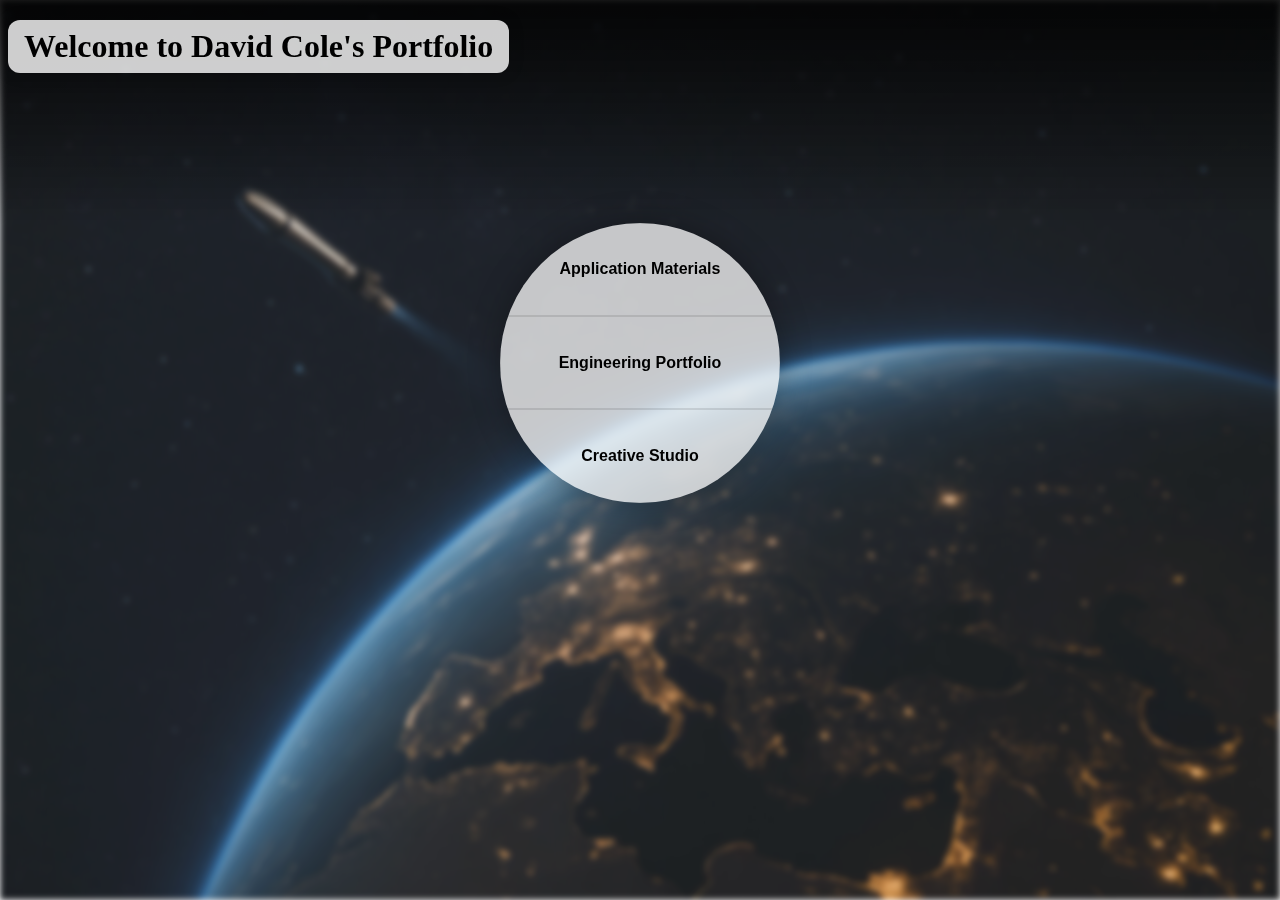
<file: index.html>
<!DOCTYPE html>
<html lang="en">
<head>
  <meta charset="UTF-8" />
  <meta name="viewport" content="width=device-width, initial-scale=1.0" />
  <meta name="author" content="David Cole" />
  <meta name="description" content="Welcome to the portfolio of David A. Cole. Explore application materials, engineering projects, and creative services." />
  <title>David Cole | Portfolio Landing Page</title>

  <!-- Styles -->
  <link rel="preconnect" href="https://fonts.googleapis.com" />
  <link rel="preconnect" href="https://fonts.gstatic.com" crossorigin />
  <link rel="stylesheet" href="style.css" />
  <script src="shared/main.js" defer></script>
</head>

<body class="landingBackground">
  <div id="starfield" class="starfield"></div>

  <!-- Nav: none shown for landing -->
  <div class="nav-container">
    <nav class="nav-buttons"></nav>
  </div>

  <!-- Title -->
  <h2><mark>Welcome to David Cole's Portfolio</mark></h2>

  <!-- Circular Navigation -->
  <section class="circle-nav">
    <div class="pie-container">
      <!-- 1. Application Materials -->
      <div class="pie-slice" data-bg="cover-bg" data-zones="0-12x0-100,34-100x0-29,59-100x29-45,12-18x28-100,18-23x32-90,23-32x37-75">
        <button onclick="location.href='content/applicationmaterial/'">Application Materials</button>
      </div>

      <!-- 2. Engineering Portfolio -->
      <div class="pie-slice" data-bg="career-bg" data-zones="60-100x10-60,20-50x50-80">
        <button onclick="location.href='content/engineeringportfolio/'">Engineering Portfolio</button>
      </div>

      <!-- 3. Creative Studio -->
      <div class="pie-slice" data-bg="resume-bg" data-zones="40-70x10-40,75-100x60-90">
        <button onclick="window.open('https://clixculture.media', '_blank')">Creative Studio</button>
      </div>
    </div>
  </section>

  <!-- Script: background & star zones -->
  <script defer>
    const starfield = document.getElementById("starfield");

    function generateStars(zoneStr) {
      starfield.innerHTML = "";
      const zones = zoneStr.split(",").map(pair => {
        const [x, y] = pair.split("x");
        const [xMin, xMax] = x.split("-").map(Number);
        const [yMin, yMax] = y.split("-").map(Number);
        return { xMin, xMax, yMin, yMax };
      });

      let count = 0;
      while (count < 40) {
        const x = Math.random() * 100;
        const y = Math.random() * 100;
        const allowed = zones.some(z => x >= z.xMin && x <= z.xMax && y >= z.yMin && y <= z.yMax);
        if (!allowed) continue;

        const star = document.createElement("span");
        star.className = "star";
        star.style.top = `${y}%`;
        star.style.left = `${x}%`;
        star.style.width = star.style.height = `${(Math.random() * 2 + 1).toFixed(1)}px`;
        star.style.animationDelay = `${(Math.random() * 6).toFixed(1)}s`;
        starfield.appendChild(star);
        count++;
      }
    }

    document.addEventListener("DOMContentLoaded", () => {
      const body = document.body;
      const bgClasses = ["cover-bg", "career-bg", "resume-bg"];

      document.querySelectorAll(".pie-slice").forEach(slice => {
        const bgClass = slice.dataset.bg;
        const zones = slice.dataset.zones;

        slice.addEventListener("mouseenter", () => {
          body.classList.remove(...bgClasses);
          body.classList.add(bgClass);
          if (zones) generateStars(zones);
        });

        slice.addEventListener("mouseleave", () => {
          body.classList.remove(...bgClasses);
          body.classList.add("landingBackground");
          starfield.innerHTML = "";
        });
      });
    });
  </script>
</body>
</html>
</file>
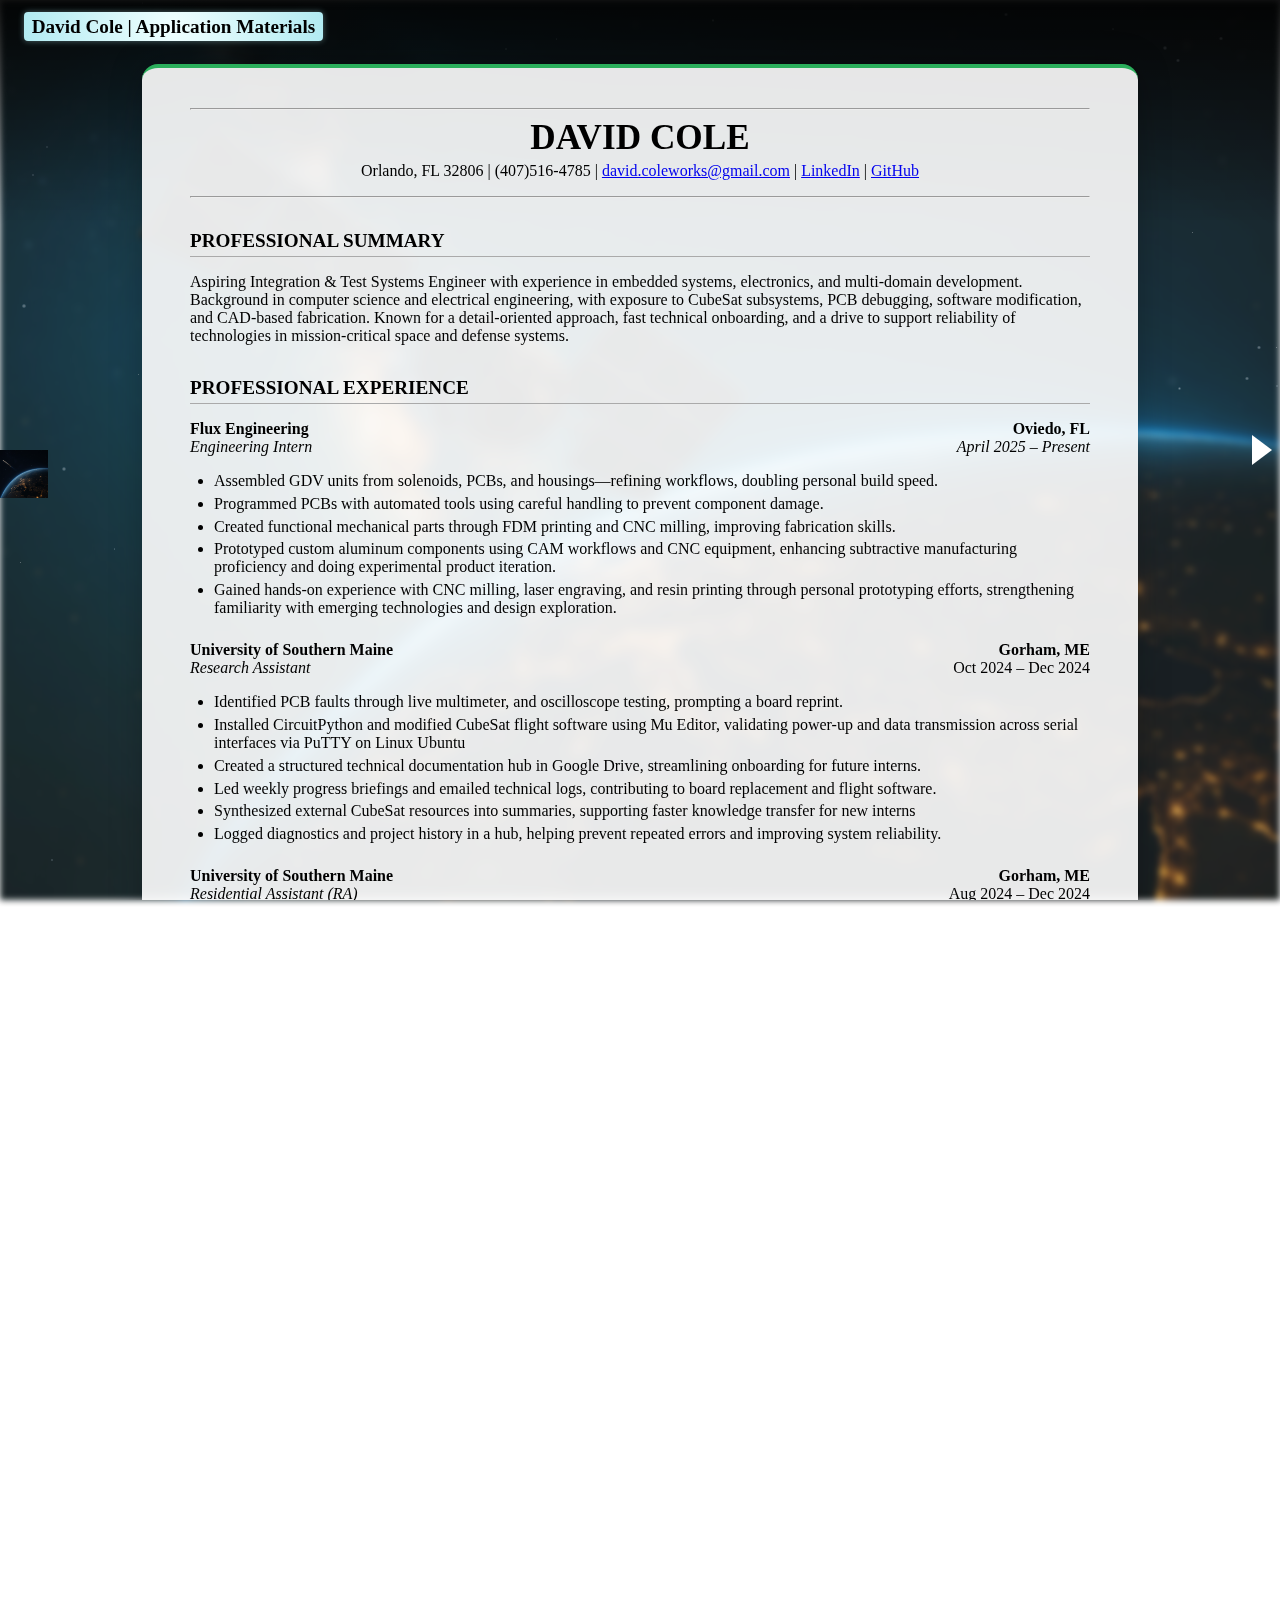
<file: content/applicationmaterial/index.html>
<!DOCTYPE html>
  <html lang="en">

  <head>
    <meta charset="UTF-8" />
    <meta name="viewport" content="width=device-width, initial-scale=1.0" />
    <meta name="author" content="David Cole" />
    <meta name="description" content="Application materials for David A. Cole, including a U.S. Space Force cover letter and technical resume." />

    <title>David Cole | Application Materials</title>

    <link rel="stylesheet" href="../../shared/style.css" />
    <link rel="stylesheet" href="style.css" />
    <script src="../../shared/main.js" defer></script>
  </head>


  <body class="resumeBackground" data-star-zones="0-12x0-100, 34-100x0-29, 59-100x29-45, 12-18x28-100, 18-23x32-90, 23-32x37-75">
    <div id="starfield" class="starfield"></div>
    <!-- Visualize Where The Star Region is Generating -->
  <!--   <script>
    document.addEventListener("DOMContentLoaded", () => {
      const zoneData = document.body.dataset.starZones;
      if (!zoneData) return;

      const zones = zoneData.split(",").map(pair => {
        const [x, y] = pair.split("x");
        const [xMin, xMax] = x.split("-").map(Number);
        const [yMin, yMax] = y.split("-").map(Number);
        return { xMin, xMax, yMin, yMax };
      });

      zones.forEach(({ xMin, xMax, yMin, yMax }) => {
        const box = document.createElement("div");
        box.style.position = "fixed";
        box.style.top = `${yMin}%`;
        box.style.left = `${xMin}%`;
        box.style.width = `${xMax - xMin}%`;
        box.style.height = `${yMax - yMin}%`;
        box.style.border = "1px dashed #0ff";
        box.style.backgroundColor = "rgba(0,255,255,0.1)";
        box.style.zIndex = 9999;
        box.style.pointerEvents = "none";
        document.body.appendChild(box);
      });
    });
  </script> -->


    <div class="nav-container">
  <div class="nav-buttons">
    <a href="../../" class="nav-arrow home-left" title="Home"></a>
    <a href="../engineeringportfolio/index.html" class="nav-arrow right" title="Engineering Portfolio"></a>
  </div>
</div>


    <div class="header-emblem">
      <h2 class="main-title"><mark><strong>David Cole</strong> | Application Materials</mark></h2>
    </div>

    <main class="appContent">
      <section id="resume" class="floating-page resume-layout">
        <header class="resume-header-box">
          <hr />
          <h1 class="name-title">DAVID COLE</h1>
          <p class="contact-info">
            Orlando, FL 32806 | (407)516-4785 |
            <a href="#" class="copy-email" data-email="david.coleworks@gmail.com">david.coleworks@gmail.com</a>
            <span class="emailCopied hidden" aria-live="polite">Copied!</span> |
            <a href="https://www.linkedin.com/in/thereal-david-cole/" target="_blank">LinkedIn</a> |
            <a href="https://github.com/DavidC-Works" target="_blank">GitHub</a>
          </p>
          <hr />
        </header>

        <section>
          <h2 class="section-title">PROFESSIONAL SUMMARY</h2>
          <p>Aspiring Integration & Test Systems Engineer with experience in embedded systems, electronics, and multi-domain development. Background in computer science and electrical engineering, with exposure to CubeSat subsystems, PCB debugging, software modification, and CAD-based fabrication. Known for a detail-oriented approach, fast technical onboarding, and a drive to support reliability of technologies in mission-critical space and defense systems.</p>
        </section>

        <section>
          <h2 class="section-title">PROFESSIONAL EXPERIENCE</h2>

          <article>
            <strong>Flux Engineering <span class="right-aligned">Oviedo, FL</span></strong><br />
            <em>Engineering Intern <span class="right-aligned">April 2025 – Present</span></em>
            <ul>
              <li>Assembled GDV units from solenoids, PCBs, and housings—refining workflows, doubling personal build speed.</li>
              <li>Programmed PCBs with automated tools using careful handling to prevent component damage.</li>
              <li>Created functional mechanical parts through FDM printing and CNC milling, improving fabrication skills.</li>
              <li>Prototyped custom aluminum components using CAM workflows and CNC equipment, enhancing subtractive manufacturing proficiency and doing experimental product iteration.</li>
              <li>Gained hands-on experience with CNC milling, laser engraving, and resin printing through personal prototyping efforts, strengthening familiarity with emerging technologies and design exploration.</li>
            </ul>
          </article>

          <article>
            <strong>University of Southern Maine <span class="right-aligned">Gorham, ME</span></strong><br />
            <em>Research Assistant</em> <span class="right-aligned">Oct 2024 – Dec 2024</span>
            <ul>
              <li>Identified PCB faults through live multimeter, and oscilloscope testing, prompting a board reprint.</li>
              <li>Installed CircuitPython and modified CubeSat flight software using Mu Editor, validating power-up and data transmission across serial interfaces via PuTTY on Linux Ubuntu</li>
              <li>Created a structured technical documentation hub in Google Drive, streamlining onboarding for future interns.</li>
              <li>Led weekly progress briefings and emailed technical logs, contributing to board replacement and flight software.</li>
              <li>Synthesized external CubeSat resources into summaries, supporting faster knowledge transfer for new interns</li>
              <li>Logged diagnostics and project history in a hub, helping prevent repeated errors and improving system reliability.</li>
            </ul>
          </article>

          <article>
            <strong>University of Southern Maine <span class="right-aligned">Gorham, ME</span></strong><br />
            <em>Residential Assistant (RA)</em> <span class="right-aligned">Aug 2024 – Dec 2024</span>
            <ul>
              <li>Conducted inspections, lockouts, safety checks during shifts—logging issues into ResLife system for follow-up.</li>
              <li>Responded to student concerns through in-person and digital communication, ensuring policy compliance and contributing to a safe residential environment.</li>
            </ul>
          </article>

          <article>
            <strong>ClixCulture Media <span class="right-aligned">Orlando, FL</span></strong><br />
            <em>Owner <span class="right-aligned">Feb 2023 – Aug 2024</span></em>
            <ul>
              <li>Managed end-to-end client engagement and delivered custom IT and multimedia solutions to small business clients like ATPC and ASAP Solutions, translating requirements into structured, cross-domain results.</li>
              <li>Installed and configured small business computing setups, including PCs, dual monitors, and printers, improving workspace reliability and efficiency through optimized hardware selection and cable management.</li>
              <li>Deployed remote access solutions using Google Admin tools, Bitdefender, and command-line configuration, enabling secure, low-cost remote device management and basic cybersecurity protection.</li>
              <li>Produced marketing packages with licensed drone footage, product photography, and digital graphics using Lightroom and Adobe Premiere, supporting both web and event branding.</li>
              <li>Created and followed a repeatable solo-shoot workflow, reducing setup time and ensuring consistent results.</li>
            </ul>
          </article>

          <article>
            <strong>Best Buy (Store 157 & 531)<span class="right-aligned">Orlando, FL & Gorham, ME</span></strong><br />
            <em>Sales Advisor – Part-time, Seasonal <span class="right-aligned">Jun 2022 – Nov 2024</span></em>
            <ul>
              <li>Delivered personalized product recommendations in computing and imaging, boosting customer retention and receiving recognition from management for high-value technical consultation.</li>
              <li>Reorganized warehouse layout during a full revamp, improving item access and restocking efficiency.</li>
              <li>Contributed to meeting high-pressure end-of-day shipment deadlines by adapting to order fulfillment workflows, streamlining inventory handling, and demonstrating resilience in fast-paced retail operations.</li>
              <li>Completed advanced training early, unlocking scheduling flexibility and new responsibilities in high-skill sales.</li>
              <li>Mentored new team members in computing and camera sales, raising department consistency and knowledge.</li>
            </ul>
          </article>
        </section>

        <section>
          <h2 class="section-title">TECHNICAL SKILLS</h2>
          <ul>
            <li><strong>Programming:</strong> Python, Java, JavaScript, HTML, CSS, Git</li>
            <li><strong>CAD/Design:</strong> SolidWorks (CSWA), Autodesk Inventor</li>
            <li><strong>Electronics Tools:</strong> Oscilloscope, Multimeter, Logic Analyzer, Function Generator, Soldering</li>
            <li><strong>Documentation & Systems:</strong> Microsoft Office Suite, Google Workspace</li>
          </ul>
        </section>

        <section>
          <h2 class="section-title">CERTIFICATES & LICENSES</h2>
          <ul class="cert-list">
            <li>SOLIDWORKS (CSWA)</li>
            <li>Autodesk Inventor (Certified User)</li>
            <li>Part 107 License (Commercial Remote Pilot)</li>
            <li>Microsoft Office (Excel, PowerPoint, Word)</li>
          </ul>
        </section>

        <section>
          <h2 class="section-title">EDUCATION</h2>
          <p><strong>Western Governors University <span class="right-aligned">Orlando, FL</span></strong><br />
          <em>Bachelor of Science in Computer Science <span class="right-aligned">Expected Oct 2025</span></em><br />
            Related Coursework: Data Structures, Web Dev, Intro to CS</p>

          <p><strong>University of Southern Maine <span class="right-aligned">Gorham, ME</span></strong><br />
            <em>Bachelor of Electrical Engineering (Computer Eng. Track) <span class="right-aligned">Aug 2022 – Dec 2024</span></em><br />
            <em>Minors: Honors, Aerospace Studies (AFROTC)</em><br />
            Related Coursework: Logic Lab, Circuits, SolidWorks, Physics I/II, Structured Programming</p>
        </section>

        <section>
          <h2 class="section-title">ATHLETIC EXPERIENCE</h2>
          <p><strong>Air Force ROTC (UNH Cross-Town)</strong>, Durham, NH<br />
          Cadet Third Class <span class="job-dates">Jan 2024 – Dec 2024</span></p>
          <ul>
            <li>Led PT reporting for AFROTC cadets while training with Army ROTC.</li>
            <li>Tracked attendance, submitted summaries, and coordinated branch scheduling.</li>
          </ul>

          <p><strong>Varsity Baseball – University of Southern Maine</strong>, Gorham, ME<br />
          <em>LHP & Outfield</em> <span class="job-dates">Aug 2022 – Jan 2024</span></p>
          <ul>
            <li>Balanced academic/athletic load; built discipline and responsiveness under pressure.</li>
            <li>Served on Student-Athlete Advisory Committee for campus event planning.</li>
          </ul>

          <p><strong>Florida Futures League (Div II)</strong>, Orlando, FL<br />
          <em>LHP, OF, 1B</em> <span class="job-dates">May 2023 – Aug 2023</span></p>
          <ul>
            <li>Improved performance via self-coaching, feedback loops, and structured practice.</li>
          </ul>
        </section>
      </section>

      <!-- Floating Cover Letter -->
      <section id="cover-letter" class="floating-page">
        <h2>Cover Letter</h2>
        <header>
          <address>
            <strong>David A. Cole</strong><br />
            Orlando, FL<br />
            <a href="#" class="copy-email" data-email="david.coleworks@gmail.com">david.coleworks@gmail.com</a>
            <span class="emailCopied hidden" aria-live="polite">Copied!</span><br />
            (407)516-4785<br />
            <a href="https://www.linkedin.com/in/thereal-david-cole/" target="_blank" rel="noopener noreferrer">LinkedIn</a>
          </address>
          <p><strong>June 4, 2025</strong></p>
          <address>
            <em>
              <strong>Officer Selection Board</strong><br />
              U.S. Space Force<br />
              C/O 342nd Recruiting Squadron<br />
              1650 W Sand Lake Rd, Suite 260<br />
              Orlando, FL 32809
            </em>
          </address>
        </header>
        <hr />
        <article>
          <p><strong>Dear Officer Selection Board,</strong></p>
          <section>
            <p>I am applying to commission into the United States Space Force because of my passion for service. As a Computer Science major with hands-on experience in embedded systems, CAD, and technical media production, I would be honored to apply my skills to one of our nation's most forward-thinking and technologically advanced military branches.</p>
            <p>To me, joining the Space Force is more than just an opportunity to be at the cutting edge of space technology—it's an opportunity to grow into a more disciplined, resilient, and impactful leader. This domain will challenge me to adapt, improvise, and overcome—something I must accustom myself to succeed. Being driven by self-improvement, I view the Space Force as a powerful environment for personal and professional growth while contributing to a mission greater than myself.</p>
            <p>Equally important is the chance to serve alongside people of service-minded character—individuals who lead with integrity, take pride in their mission, and embody the principle of service before self. I've long admired and enjoyed the company of service members, and that culture inspires me. I want to contribute to it and be shaped by it.</p>
            <p>In my technical and academic work, I consistently look beyond the task to consider its broader impact. I take initiative not for recognition but because I believe progress should be intentional, organized, and built to last. I bring structure to ambiguity and clarity to complexity—because I value foresight, accountability, and shared success. These are traits I intend to carry forward as a Guardian and officer.</p>
            <p>I feel greatly drawn to the Space Force's mission to secure and advance U.S. capabilities in the space domain. As space continues to grow in importance—supporting military operations and improving civilian life—I feel called to contribute. My values—service, excellence, and respect—align with the Space Force's culture of selflessness, innovation, and structure.</p>
            <p>It would be an honor to serve as a Guardian and officer, contributing meaningfully to the mission and excellence of the United States Space Force. Reach me at (407) 516-4785 or <span>david.coleworks@gmail.com</span>. Thank you for your time and consideration.</p>
          </section>
          <p>Sincerely,<br /><span>David A. Cole</span></p>
        </article>
      </section>
    </main>
    <script defer src="https://vercel.com/analytics/script.js"></script>
  </body>

  </html>
</file>
<file: style.css>
/* === Background Styling === */
.landingBackground::before {
  content: "";
  position: fixed;
  inset: 0;
  background-image: url("assets/images/SpaceForCG.webp"); /* Change as needed */
  background-size: cover;
  background-position: center;
  background-attachment: fixed;
  filter: blur(3px);
  opacity: 0.9;
  z-index: -2;
}

.landingBackground::after {
  content: "";
  position: fixed;
  top: 0;
  left: 0;
  right: 0;
  height: 25vh;
  background: linear-gradient(to bottom, rgba(0, 0, 0, 0.85), transparent);
  z-index: -1;
  pointer-events: none;
}

/* === Main Heading === */
h2 mark {
  display: inline-block;
  font-size: 2rem;
  font-weight: bold;
  background-color: rgba(255, 255, 255, 0.8);
  padding: 0.5rem 1rem;
  border-radius: 12px;
  box-shadow: 0 0 16px rgba(0, 0, 0, 0.2);
}

/* === Navigation Pie Container === */
.circle-nav {
  display: flex;
  justify-content: center;
  align-items: center;
  height: 60vh;
}

.pie-container {
  position: relative;
  width: 280px;
  height: 280px;
  border-radius: 50%;
  display: flex;
  flex-wrap: wrap;
  overflow: hidden;
  box-shadow: 0 0 32px rgba(0, 0, 0, 0.3);
  background-color: rgba(255, 255, 255, 0.75);
  backdrop-filter: blur(4px);
}

.pie-slice {
  flex: 1 1 50%;
  display: flex;
  align-items: center;
  justify-content: center;
  border: 1px solid rgba(0, 0, 0, 0.1);
}

.pie-slice button {
  width: 100%;
  height: 100%;
  font-size: 1rem;
  font-weight: 600;
  background: none;
  border: none;
  cursor: pointer;
  transition: background-color 0.3s ease;
}

.pie-slice button:hover {
  background-color: rgba(0, 0, 0, 0.05);
}

/* === Footer === */
footer {
  margin-top: 2rem;
  text-align: center;
  font-size: 0.8rem;
  color: #fff;
  text-shadow: 0 0 4px rgba(0, 0, 0, 0.6);
}

/* === Background Transitions (from JS hover) === */
.cover-bg::before {
  background-image: url("assets/images/SpaceForR.webp");
}

.career-bg::before {
  background-image: url("assets/images/spaceForCL.webp");
}

.resume-bg::before {
  background-image: url("assets/images/SpaceForCG.webp");
}
</file>
<file: content/applicationmaterial/style.css>
/* === Background Layer === */
.resumeBackground::before {
  content: "";
  position: fixed;
  inset: 0;
  background-image: url("../../assets/images/SpaceForR.webp");
  background-size: cover;
  background-position: center;
  background-attachment: fixed;
  filter: blur(3px);
  opacity: 0.9;
  z-index: -2;
}

.resumeBackground::after {
  content: "";
  position: fixed;
  top: 0;
  left: 0;
  right: 0;
  height: 25vh;
  background: linear-gradient(to bottom, rgba(0, 0, 0, 0.9), transparent);
  z-index: -1;
  pointer-events: none;
}

/* === Main Layout === */
.appContent {
  display: flex;
  flex-direction: column;
  align-items: center;
  gap: 4rem;
  padding: 4rem 1rem;
}

.floating-page {
  background-color: rgba(255, 255, 255, 0.9);
  border-radius: 16px;
  box-shadow: 0 0 32px rgba(0, 0, 0, 0.25);
  max-width: 900px;
  width: 100%;
  padding: 2rem 3rem;
  backdrop-filter: blur(6px);
  position: relative;
  z-index: 2;
}

#resume {
  border-top: 4px solid #2baf5c;
}

#cover-letter {
  border-top: 4px solid #337ab7;
}

/* === Typography & Structure === */
.name-title {
  text-align: center;
  font-family: 'Libre Baskerville', serif;
  font-size: 2.2rem;
  font-weight: bold;
  margin: 0;
}

.contact-info {
  text-align: center;
  font-size: 1rem;
  margin: 0.25rem 0 1rem;
}

.section-title {
  text-transform: uppercase;
  font-weight: bold;
  border-bottom: 1px solid #aaa;
  padding-bottom: 4px;
  margin: 2rem 0 1rem;
  font-size: 1.2rem;
}

ul {
  padding-left: 1.5rem;
  margin-bottom: 1.5rem;
}

li {
  margin-bottom: 0.3rem;
}

section {
  margin-bottom: 2rem;
}

/* === Email Copied Feedback === */
#emailCopied {
  margin-left: 0.5rem;
  font-size: 0.85rem;
  color: green;
  opacity: 0.85;
  transition: opacity 0.3s ease;
}

.hidden {
  display: none;
}

/* === Print Styles (Application Page Only) === */
@media print {
  html,
  body {
    background: white !important;
    color: black !important;
    margin: 0 !important;
    padding: 0 !important;
    height: auto;
    overflow: visible;
  }

  .floating-page {
    margin: 0 !important;
    padding: 0.25in 0.75in 0.5in 0.75in !important;
    background: white !important;
    box-shadow: none !important;
    border-radius: 0 !important;
    max-width: 100%;
    page-break-inside: avoid;
  }

  .resumeBackground::before,
  .resumeBackground::after,
  .nav-container,
  .nav-arrow,
  .home-button-icon,
  .main-title {
    display: none !important;
  }

  address,
  p {
    margin-top: 0;
    margin-bottom: 0.6em;
    page-break-inside: avoid;
  }
}

/* === Date Styling === */
.right-aligned {
  font-size: inherit;
  float: right;
  text-align: right;
  margin-left: 1rem;
}


.cert-list {
  columns: 2;
  -webkit-columns: 2;
  -moz-columns: 2;
  column-gap: 2rem;
  list-style-type: disc;
  padding-left: 1.5rem;
}

.cert-list li {
  break-inside: avoid;
  margin-bottom: 0.5rem;
}

.nav-arrow.home-left {
  background-image: url("../../assets/images/SpaceForCG.webp");
  background-size: cover;
  background-position: center;
  background-repeat: no-repeat;

  /* Override triangle styles */
  border: none;
  width: 3rem; /* or whatever fits your design */
  height: 3rem;
  transform: none; /* prevent inherited transforms */
}
</file>
<file: shared/style.css>
/* === Global Reset === */
html, body {
  height: 100%;
  margin: 0;
  padding: 0;
  overflow: auto;
}

body {
  scrollbar-width: none;
  -ms-overflow-style: none;
}
body::-webkit-scrollbar {
  display: none;
}

/* === Starfield Background === */
#starfield {
  position: fixed;
  top: 0;
  left: 0;
  width: 100%;
  height: 100%;
  z-index: -1;
  pointer-events: none;
}

.star {
  position: fixed;
  border-radius: 50%;
  background: radial-gradient(circle, rgba(255,255,255,0.95), rgba(200,230,255,0.4) 60%, transparent 100%);
  filter: drop-shadow(0 0 6px rgba(200,230,255,0.25));
  animation: twinkle 4s infinite ease-in-out;
  opacity: 0;
  transition: opacity 1s ease;
}

.star:nth-child(3n) { animation-duration: 3.5s; animation-delay: 0.5s; opacity: 0.3; }
.star:nth-child(4n) { animation-duration: 4.7s; animation-delay: 1.2s; opacity: 0.6; }
.star:nth-child(5n) { animation-duration: 5.2s; animation-delay: 2.1s; opacity: 0.75; }
.star:nth-child(7n) { animation-duration: 6s;   animation-delay: 0.9s; opacity: 0.9; }

@keyframes twinkle {
  0%, 100% {
    opacity: 0.2;
    transform: scale(1);
    filter: drop-shadow(0 0 4px rgba(200,230,255,0.2));
  }
  50% {
    opacity: 1;
    transform: scale(1.15);
    filter: drop-shadow(0 0 12px rgba(255,255,255,0.9)) drop-shadow(0 0 24px rgba(200,230,255,0.6));
  }
}

/* === Highlight Utility === */
mark {
  background: radial-gradient(circle, #f0ffff 0%, #b2ebf2 100%);
  padding: 0.2em 0.4em;
  border-radius: 4px;
  box-shadow: 0 0 6px rgba(178, 235, 242, 0.4);
  font-weight: bold;
}

/* === Navigation System === */
.nav-container {
  position: fixed;
  inset: 0;
  z-index: 10;
  pointer-events: none;
}

.nav-buttons {
  position: relative;
  width: 100%;
  height: 100%;
}

.nav-arrow {
  position: absolute;
  top: 50%;
  width: 0;
  height: 0;
  border-style: solid;
  pointer-events: auto;
  transform: translateY(-50%);
  z-index: 10;
  transition: filter 0.3s ease;
}

.nav-arrow.left {
  left: 8px;
  border-width: 15px 20px 15px 0;
  border-color: transparent white transparent transparent;
}

.nav-arrow.right {
  right: 8px;
  border-width: 15px 0 15px 20px;
  border-color: transparent transparent transparent white;
}

.nav-arrow:hover {
  filter: drop-shadow(0 0 5px white);
}

.home-button-icon {
  position: absolute;
  top: 1rem;
  right: 1rem;
  width: 40px;
  height: 40px;
  display: inline-block;
  background-image: url("../../assets/icons/rocket-icon.png");
  background-size: contain;
  background-repeat: no-repeat;
  background-position: center;
  pointer-events: auto;
  transition: transform 0.3s ease;
  z-index: 2;
}

.home-button-icon::before {
  content: "";
  position: absolute;
  top: 100%;
  left: 50%;
  transform: translateX(-50%) translateY(-10%);
  width: 40px;
  height: 40px;
  background-image: url("../../assets/icons/rocket-flame.gif");
  background-size: contain;
  background-repeat: no-repeat;
  background-position: center;
  opacity: 0;
  transition: opacity 0.2s ease-in-out;
  z-index: -1;
}

.home-button-icon:hover::before {
  opacity: 1;
}

.home-button-icon:hover {
  transform: scale(1.1);
}

/* === Fixed Header Title === */
.header-emblem {
  position: absolute;
  top: 1rem;
  left: 1.5rem;
  z-index: 5;
}

.header-emblem .main-title {
  font-size: 1.2rem;
  margin: 0;
  text-align: left;
}
</file>
